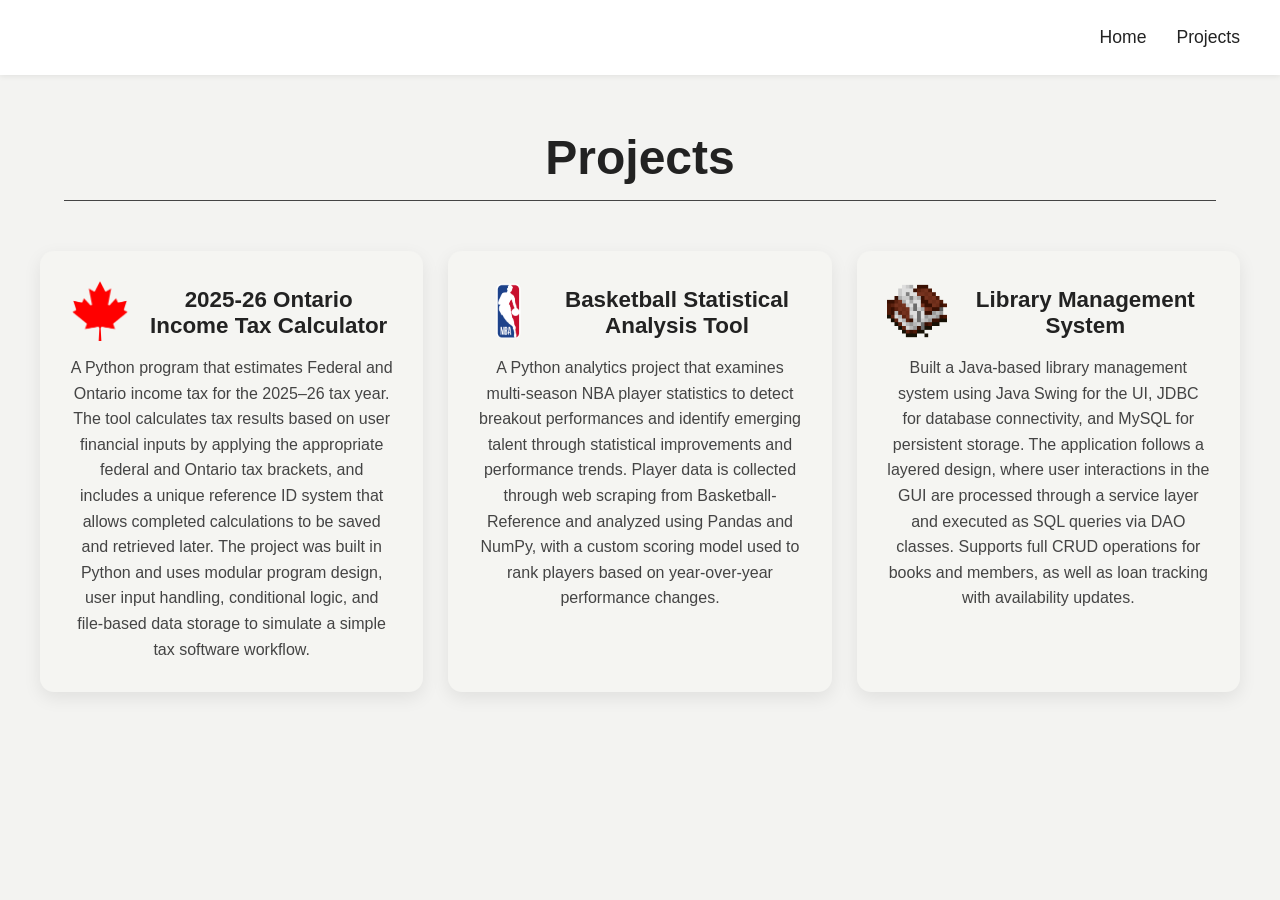
<file: projects.html>
<!DOCTYPE html>
<html lang="en">
<head>
<meta charset="UTF-8">
<meta name="viewport" content="width=device-width, initial-scale=1.0">
<title>Projects | Ethan Reis</title>

<link rel="stylesheet" href="styles.css">
<link rel="stylesheet" href="https://cdnjs.cloudflare.com/ajax/libs/font-awesome/6.5.2/css/all.min.css"/>
</head>

<body>

<nav class="navbar">
  <ul class="nav-links">
    <li><a href="index.html#home">Home</a></li>
    <li><a href="projects.html">Projects</a></li>
  </ul>
</nav>

<section class="projects-page">

  <h1>Projects</h1>
  <div class="section-line"></div>

  <div class="projects-grid">

    <div class="project-card">
      <div class="project-header">
        <a href="https://github.com/akareese/Canadian-Federal-Ontario-Income-Tax-Calculator-2025-26" target="_blank">
          <img src="assets/cra.png" class="project-icon" alt="CRA Logo">
        </a>
        <h3>2025-26 Ontario Income Tax Calculator</h3>
      </div>
      <p>
        A Python program that estimates Federal and Ontario income tax for the 2025–26 tax year. The tool calculates tax results based on user
        financial inputs by applying the appropriate federal and Ontario tax brackets, and includes a unique reference ID system that allows 
        completed calculations to be saved and retrieved later. The project was built in Python and uses modular program design, user input handling, conditional logic, 
        and file-based data storage to simulate a simple tax software workflow.
      </p>
    </div>

    <div class="project-card">
      <div class="project-header">
        <a href="https://github.com/akareese/NBA-Breakout-Season-Analysis-" target="_blank">
          <img src="assets/nba.png" class="project-icon" alt="NBA Logo">
        </a>
        <h3>Basketball Statistical Analysis Tool</h3>
      </div>
      <p>
        A Python analytics project that examines multi-season NBA player statistics to detect breakout performances and identify emerging talent through 
        statistical improvements and performance trends. Player data is collected through web scraping from Basketball-Reference and analyzed using Pandas and NumPy, 
        with a custom scoring model used to rank players based on year-over-year performance changes.
      </p>
    </div>

    <div class="project-card">
      <div class="project-header">
        <a href="https://github.com/akareese/Library-Database-System" target="_blank">
          <img src="assets/book.png" class="project-icon" alt="Library Logo">
        </a>
        <h3>Library Management System</h3>
      </div>
      <p>
        Built a Java-based library management system using Java Swing for the UI, JDBC for database connectivity, and MySQL for persistent storage. 
        The application follows a layered design, where user interactions in the GUI are processed through a service layer and executed as SQL queries 
        via DAO classes. Supports full CRUD operations for books and members, as well as loan tracking with availability updates.
      </p>
    </div>

  </div>  

</section>

</body>
</html>
</file>
<file: styles.css>
* {
  margin: 0;
  padding: 0;
  box-sizing: border-box;
}

html {
  scroll-behavior: smooth;
}

body {
  font-family: Arial, sans-serif;
  color: #222;
  background-color: #f3f3f1;
}


.navbar {
  position: fixed;
  top: 0;
  width: 100%;
  height: 75px;
  background-color: #ffffff;
  display: flex;
  justify-content: flex-end;
  align-items: center;
  padding: 0 40px;
  z-index: 1000;
  box-shadow: 0 1px 6px rgba(0, 0, 0, 0.08);
}

.nav-links {
  list-style: none;
  display: flex;
  gap: 30px;
}

.nav-links a {
  text-decoration: none;
  color: #222;
  font-size: 1.1rem;
  font-weight: 500;
  transition: 0.25s ease;
}

.nav-links a:hover {
  color: #555;
}


.hero {
  min-height: 100vh;
  display: flex;
  justify-content: center;
  align-items: center;
  text-align: center;
  padding: 100px 20px 40px;
  position: relative;
  overflow: hidden;
  background: #efefec;
}


.hero::before {
  content: "";
  position: absolute;
  width: 520px;
  height: 520px;
  top: -120px;
  left: -80px;
  background: rgba(255,255,255,0.55);
  clip-path: polygon(50% 0%, 100% 50%, 50% 100%, 0% 50%);
  transform: rotate(12deg);
}


.hero::after {
  content: "";
  position: absolute;
  width: 480px;
  height: 480px;
  bottom: -160px;
  right: -100px;
  background: rgba(210,210,210,0.35);
  clip-path: polygon(25% 0%, 100% 0%, 75% 100%, 0% 100%);
  transform: rotate(-10deg);
}


.hero .shape1,
.hero .shape2,
.hero .shape3,
.hero .shape4 {
  position: absolute;
  z-index: 0;
}

.hero .shape1 {
  width: 300px;
  height: 300px;
  top: 15%;
  right: 20%;
  background: rgba(230,230,230,0.4);
  clip-path: polygon(0 20%, 80% 0, 100% 80%, 20% 100%);
  transform: rotate(18deg);
}

.hero .shape2 {
  width: 220px;
  height: 220px;
  bottom: 18%;
  left: 22%;
  background: rgba(200,200,200,0.35);
  transform: rotate(45deg);
}

.hero .shape3 {
  width: 180px;
  height: 180px;
  top: 30%;
  left: 10%;
  background: rgba(240,240,240,0.45);
  clip-path: polygon(50% 0%, 100% 40%, 80% 100%, 20% 100%, 0% 40%);
}

.hero .shape4 {
  width: 260px;
  height: 260px;
  bottom: 10%;
  right: 35%;
  background: rgba(220,220,220,0.35);
  clip-path: polygon(25% 0%, 100% 25%, 75% 100%, 0% 75%);
}

.hero .shape5,
.hero .shape6,
.hero .shape7 {
  position: absolute;
  z-index: 0;
}


.hero .shape5 {
  width: 420px;
  height: 420px;
  top: 35%;
  right: -120px;
  background: rgba(220,220,220,0.35);
  clip-path: polygon(20% 0%, 100% 20%, 80% 100%, 0% 80%);
  transform: rotate(-14deg);
}


.hero .shape6 {
  width: 380px;
  height: 380px;
  top: 45%;
  left: -140px;
  background: rgba(245,245,245,0.45);
  transform: rotate(45deg);
}


.hero .shape7 {
  width: 300px;
  height: 300px;
  top: -60px;
  left: 40%;
  background: rgba(210,210,210,0.3);
  clip-path: polygon(50% 0%, 100% 35%, 80% 100%, 20% 100%, 0% 35%);
  transform: rotate(10deg);
}

.cat-logo {
  position: absolute;
  top: 95px;
  left: 20px;
  width: 110px;
  height: auto;
  z-index: 5;
  opacity: 0.95;
}

.cat-logo {
  animation: cat-float 3s ease-in-out infinite;
  filter: drop-shadow(0 8px 12px rgba(0, 0, 0, 0.25));
  cursor: pointer;
  transition: transform 0.15s ease;
}

.cat-logo:hover {
  filter: drop-shadow(0 12px 16px rgba(0, 0, 0, 0.35));
}

.cat-logo:active {
  transform: scale(0.95);
}

@keyframes cat-float {
  0%, 100% {
    transform: translateY(0);
  }
  50% {
    transform: translateY(-12px);
  }
}

.hero-content h1 {
  font-size: 4rem;
  margin-bottom: 20px;
  color: #222;
}

.hero-content p {
  font-size: 1.3rem;
  font-weight: 600;
  margin-bottom: 30px;
  color: #333;
}


.social-icons {
  display: flex;
  justify-content: center;
  gap: 28px;
}

.social-icons a {
  color: #222;
  font-size: 2.4rem;
  transition: transform 0.25s ease, color 0.25s ease;
}

.social-icons a:hover {
  transform: scale(1.12);
  color: #555;
}


.scroll-down {
  position: absolute;
  bottom: 30px;
  left: 50%;
  transform: translateX(-50%);
}

.scroll-down a {
  color: #222;
  font-size: 2rem;
  animation: bounce 1.5s infinite;
  display: inline-block;
}

@keyframes bounce {
  0%, 100% {
    transform: translateY(0);
  }
  50% {
    transform: translateY(8px);
  }
}


.scroll-up {
  margin-top: 40px;
  text-align: center;
}

.scroll-up a {
  color: #222;
  font-size: 2rem;
  animation: bounce-up 1.5s infinite;
  display: inline-block;
}

@keyframes bounce-up {
  0%, 100% {
    transform: translateY(0);
  }
  50% {
    transform: translateY(-8px);
  }
}


.section {
  min-height: 100vh;
  padding: 120px 40px 60px;
  background: transparent;
  text-align: center;
}

.section h2 {
  font-size: 3rem;
  margin-bottom: 15px;
}

.section-line {
  width: 96%;
  max-width: 1700px;
  height: 1px;
  background-color: #444;
  margin: 0 auto 50px;
}


.about-section p {
  max-width: 900px;
  margin: 0 auto;
  font-size: 1.15rem;
  line-height: 1.8;
  color: #333;
}


.skills-section {
  padding-bottom: 80px;
}

.skills-group {
  max-width: 1200px;
  margin: 0 auto 70px;
  padding: 40px 30px;
  background: #b9b7b7;
  border-radius: 12px;
  box-shadow: 0 8px 22px rgba(0, 0, 0, 0.08);
}

.skills-group h3 {
  font-size: 2.8rem;
  color: #f3f3f3;
  margin-bottom: 18px;
}

.skills-text {
  font-size: 1.2rem;
  color: #ffffff;
  margin-bottom: 35px;
  line-height: 1.6;
}

.logo-row {
  display: flex;
  justify-content: center;
  align-items: center;
  flex-wrap: wrap;
  gap: 35px;
}

.logo-card {
  width: 115px;
  height: 115px;
  display: flex;
  align-items: center;
  justify-content: center;
}

.logo-card img {
  max-width: 90px;
  max-height: 90px;
  object-fit: contain;
  display: block;
}


.floating {
  animation: float 3.2s ease-in-out infinite;
}

.delay-1 {
  animation-delay: 0.3s;
}

.delay-2 {
  animation-delay: 0.6s;
}

.delay-3 {
  animation-delay: 0.9s;
}

.delay-4 {
  animation-delay: 1.2s;
}

@keyframes float {
  0%, 100% {
    transform: translateY(0px);
  }
  50% {
    transform: translateY(-10px);
  }
}


.contact-icon {
  font-size: 4rem;
  margin-bottom: 40px;
  color: #222;
}

.contact-card {
  background-color: #f5f5f5;
  max-width: 950px;
  margin: 0 auto;
  padding: 45px;
  border-radius: 6px;
  box-shadow: 0 8px 25px rgba(0, 0, 0, 0.08);
  text-align: left;
}

.contact-card form {
  display: flex;
  flex-direction: column;
}

.contact-card label {
  font-weight: 700;
  margin-bottom: 10px;
  margin-top: 18px;
  color: #222;
}

.contact-card input,
.contact-card textarea {
  width: 100%;
  padding: 14px 12px;
  border: 1px solid #c8c8c8;
  border-radius: 4px;
  font-size: 1rem;
  background-color: #fff;
  outline: none;
}

.contact-card textarea {
  resize: vertical;
}

.contact-card button {
  margin: 28px auto 0;
  padding: 12px 24px;
  border: 1px solid #bbb;
  background-color: #efefef;
  border-radius: 4px;
  font-size: 1rem;
  font-weight: 700;
  cursor: pointer;
  transition: 0.25s ease;
}

.contact-card button:hover {
  background-color: #ddd;
}


.projects-page {
  min-height: 100vh;
  padding: 130px 40px 60px;
  background: transparent;
  text-align: center;
}

.projects-page h1 {
  font-size: 3rem;
  margin-bottom: 15px;
}

.projects-grid {
  max-width: 1300px;       
  margin: 0 auto;
  display: grid;
  grid-template-columns: repeat(3, 1fr);   
  gap: 25px;
}

.project-card {
  background: #f5f5f2;
  padding: 30px;
  border-radius: 14px;
  box-shadow: 0 6px 18px rgba(0,0,0,0.08);
  transition: transform 0.2s ease, box-shadow 0.2s ease;
}

.project-card h3 {
  margin-bottom: 14px;
  font-size: 1.35rem;
}

.project-card p {
  color: #444;
  line-height: 1.6;
}


@media (max-width: 900px) {
  .cat-logo {
    width: 80px;
    top: 88px;
    left: 12px;
  }

  .skills-group h3 {
    font-size: 2.1rem;
  }

  .logo-card {
    width: 90px;
    height: 90px;
  }

  .logo-card img {
    max-width: 70px;
    max-height: 70px;
  }
}

@media (max-width: 768px) {
  .navbar {
    padding: 0 20px;
  }

  .nav-links {
    gap: 18px;
  }

  .hero-content h1 {
    font-size: 2.8rem;
  }

  .hero-content p {
    font-size: 1rem;
  }

  .section h2,
  .projects-page h1 {
    font-size: 2.2rem;
  }

  .contact-card {
    padding: 25px;
  }

  .skills-group {
    padding: 30px 20px;
  }

  .skills-text {
    font-size: 1rem;
  }
}

.project-header {
display: flex;
align-items: center;
gap: 14px;
margin-bottom: 10px;
}

.project-icon {
width: 55px;
height: 55px;
object-fit: contain;
}

.project-card h3 {
margin: 0;
font-size: 1.4rem;
}

.project-icon {
  width: 60px;
  height: 60px;
  object-fit: contain;
  transition: transform 0.2s ease;
}

.project-icon:hover {
  transform: scale(1.08);
}

.about-section p {
  margin-bottom: 18px;
  line-height: 1.6;
}

.about-images {
  display: flex;
  justify-content: center;
  gap: 25px;
  margin-top: 30px;
  flex-wrap: wrap;
}

.about-images img {
  width: 300px;
  height: auto;
  border-radius: 12px;
  box-shadow: 0 6px 15px rgba(0,0,0,0.15);
}
</file>
